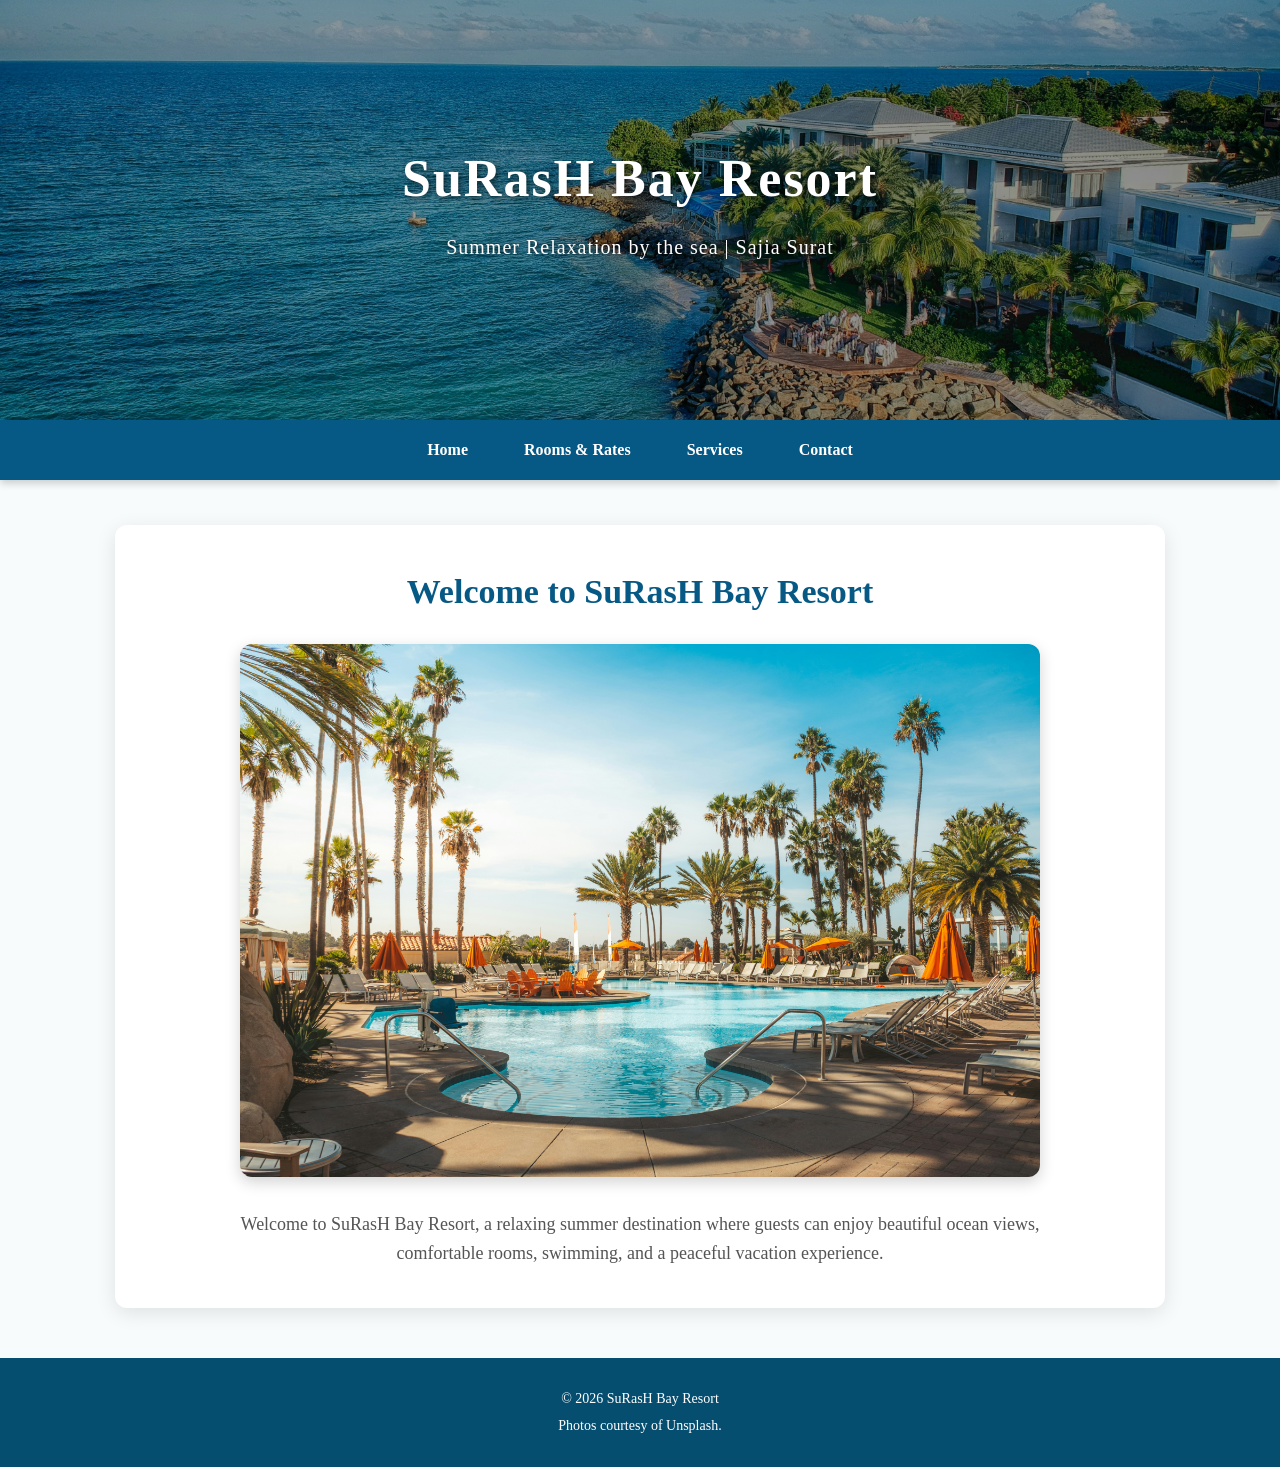
<file: index.html>
<!DOCTYPE html>
<html lang="en">
   
<head>
    <meta charset="UTF-8">
    <meta name="viewport" content="width=device-width,initial-scale=1.0">
    <title>SuRasH Bay Resort | Home</title>
    <link rel="stylesheet" href="CSS/style.css">
</head>

<body>

    <header>
        <h1>SuRasH Bay Resort</h1>
        <p>Summer Relaxation by the sea | Sajia Surat</p>
    </header>

    <nav>
        <ul>
            <li><a href="index.html">Home</a></li>
            <li><a href="rooms.html">Rooms &amp; Rates</a></li>
            <li><a href="services.html">Services</a></li>
            <li><a href="contact.html">Contact</a></li>  
        </ul>
    </nav>

    <main>

        <section>
            <h2>Welcome to SuRasH Bay Resort</h2>

            <img src="images/resort.jpg"
                 alt="Resort swimming pool surrounded by palm trees">

            <p>
                Welcome to SuRasH Bay Resort, a relaxing summer destination
                where guests can enjoy beautiful ocean views, comfortable rooms,
                swimming, and a peaceful vacation experience.
            </p>
        </section>

    </main>

    <footer>
        <p>&copy; 2026 SuRasH Bay Resort</p>
        <p>Photos courtesy of Unsplash.</p>

    </footer>

</body>

</html>
</file>
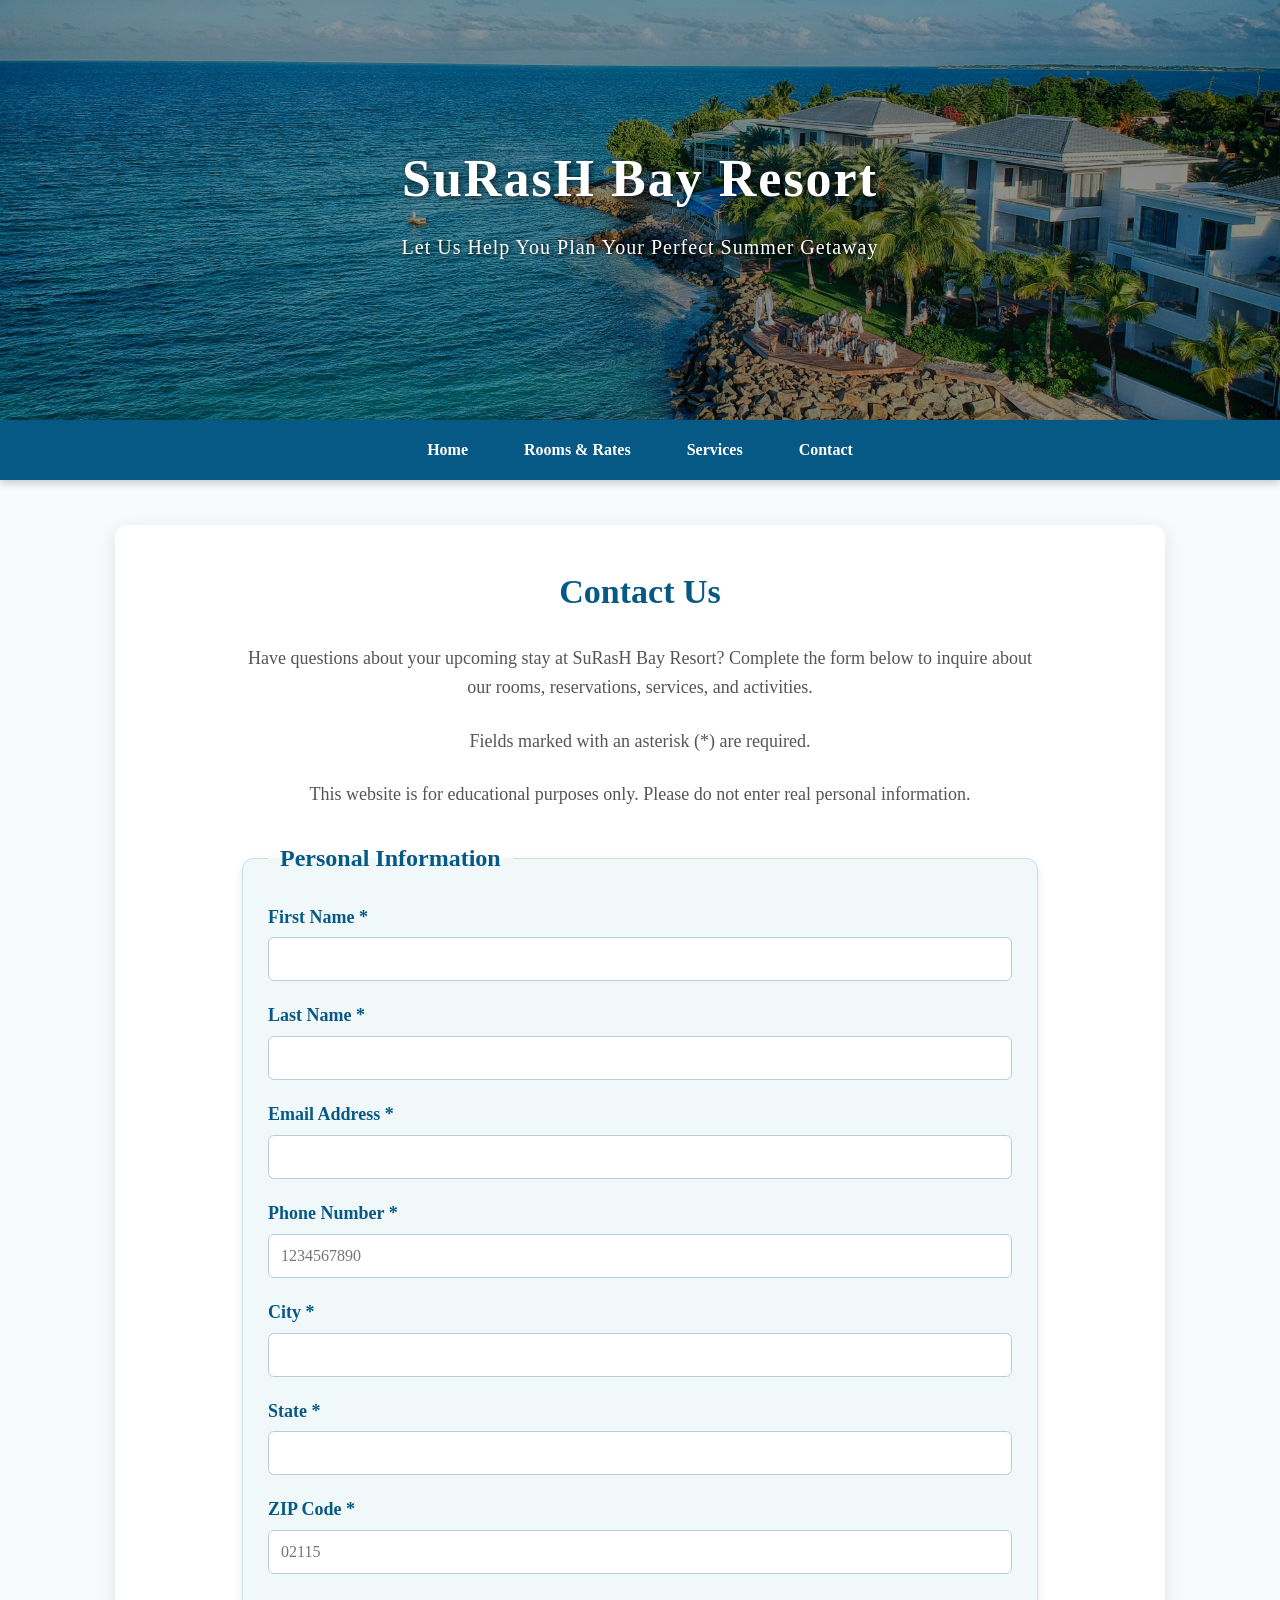
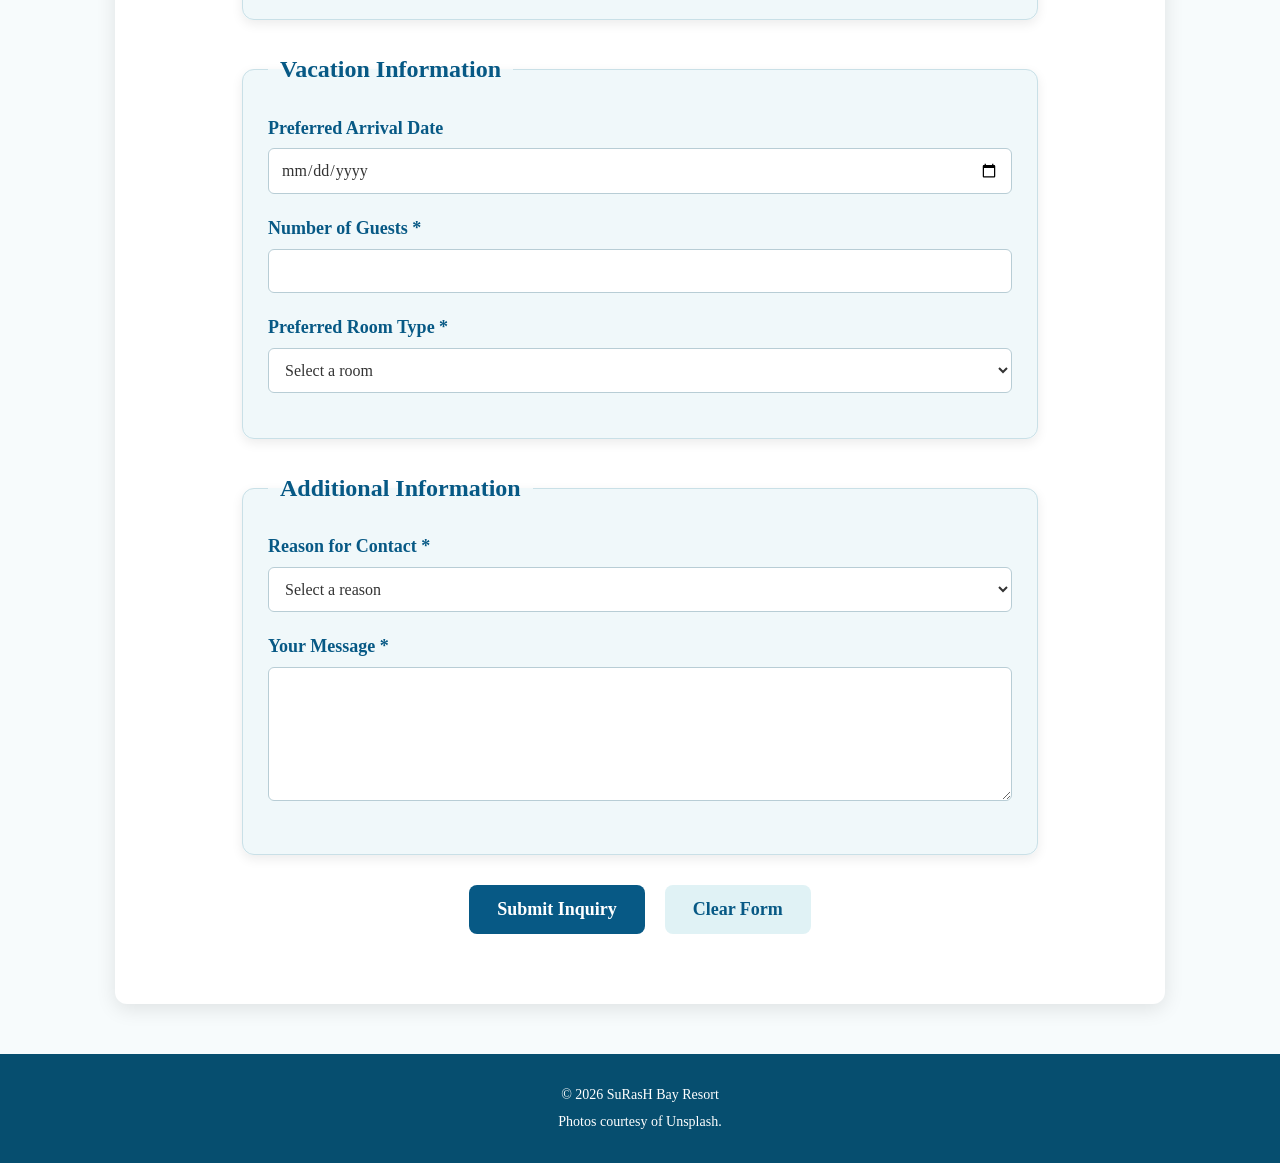
<file: contact.html>
<!DOCTYPE html>
<html lang="en">

<head>
    <meta charset="UTF-8">
    <meta name="viewport" content="width=device-width, initial-scale=1.0">
    <title>SuRasH Bay Resort | Contact</title>
    <link rel="stylesheet" href="CSS/style.css">
</head>

<body>

    <header>
        <h1>SuRasH Bay Resort</h1>
        <p>Let Us Help You Plan Your Perfect Summer Getaway</p>
    </header>

    <nav>
        <ul>
            <li><a href="index.html">Home</a></li>
            <li><a href="rooms.html">Rooms &amp; Rates</a></li>
            <li><a href="services.html">Services</a></li>
            <li><a href="contact.html">Contact</a></li>
        </ul>
    </nav>

    <main>

        <section>
            <h2>Contact Us</h2>

            <p>
                Have questions about your upcoming stay at SuRasH Bay Resort?
                Complete the form below to inquire about our rooms,
                reservations, services, and activities.
            </p>

            <p>Fields marked with an asterisk (*) are required.</p>

            <p>This website is for educational purposes only.
               Please do not enter real personal information.
            </p>

            <form id="contact-form" class="contact-form">

                <fieldset>
                    <legend>Personal Information</legend>

                    <label for="firstName">First Name *</label>
                    <input type="text" id="firstName"
                           name="firstName" required>

                    <label for="lastName">Last Name *</label>
                    <input type="text" id="lastName"
                           name="lastName" required>

                    <label for="email">Email Address *</label>
                    <input type="email" id="email"
                           name="email" required>

                    <label for="phone">Phone Number *</label>
                    <input type="tel" id="phone"
                           name="phone"
                           pattern="[0-9]{10}"
                           placeholder="1234567890"
                           title="Enter a 10-digit phone number without spaces or dashes"
                           required>

                    <label for="city">City *</label>
                    <input type="text" id="city"
                           name="city" required>

                    <label for="state">State *</label>
                    <input type="text" id="state"
                           name="state" required>

                    <label for="zip">ZIP Code *</label>
                    <input type="text" id="zip"
                           name="zip"
                           pattern="[0-9]{5}"
                           maxlength="5"
                           placeholder="02115"
                           title="Enter a valid 5-digit ZIP code"
                           required>

                </fieldset>

                <fieldset>
                    <legend>Vacation Information</legend>

                    <label for="arrival">Preferred Arrival Date</label>
                    <input type="date" id="arrival"
                           name="arrival">

                    <label for="guests">Number of Guests *</label>
                    <input type="number" id="guests"
                           name="guests" min="1" max="10" required>

                    <label for="room">Preferred Room Type *</label>
                    <select id="room" name="room" required>
                        <option value="">Select a room</option>
                        <option value="standard">Standard Room</option>
                        <option value="ocean">Ocean View Room</option>
                        <option value="family">Family Suite</option>
                        <option value="undecided">Not Sure Yet</option>
                    </select>

                </fieldset>

                <fieldset>
                    <legend>Additional Information</legend>

                    <label for="subject">Reason for Contact *</label>
                    <select id="subject" name="subject" required>
                        <option value="">Select a reason</option>
                        <option value="reservation">Reservation Inquiry</option>
                        <option value="rooms">Rooms and Rates</option>
                        <option value="services">Resort Services</option>
                        <option value="activities">Activities</option>
                        <option value="other">Other Questions</option>
                    </select>

                    <label for="message">Your Message *</label>
                    <textarea id="message" name="message"
                              rows="6" required></textarea>

                </fieldset>

                <div class="form-buttons">
                    <button type="submit">Submit Inquiry</button>
                    <button type="reset">Clear Form</button>
                </div>

                <p id="form-status" role="status"></p>

            </form>

        </section>

    </main>

    <footer>
        <p>&copy; 2026 SuRasH Bay Resort</p>
        <p>Photos courtesy of Unsplash.</p>
    </footer>

    <script src="JS/validation.js"></script>

</body>

</html>
</file>
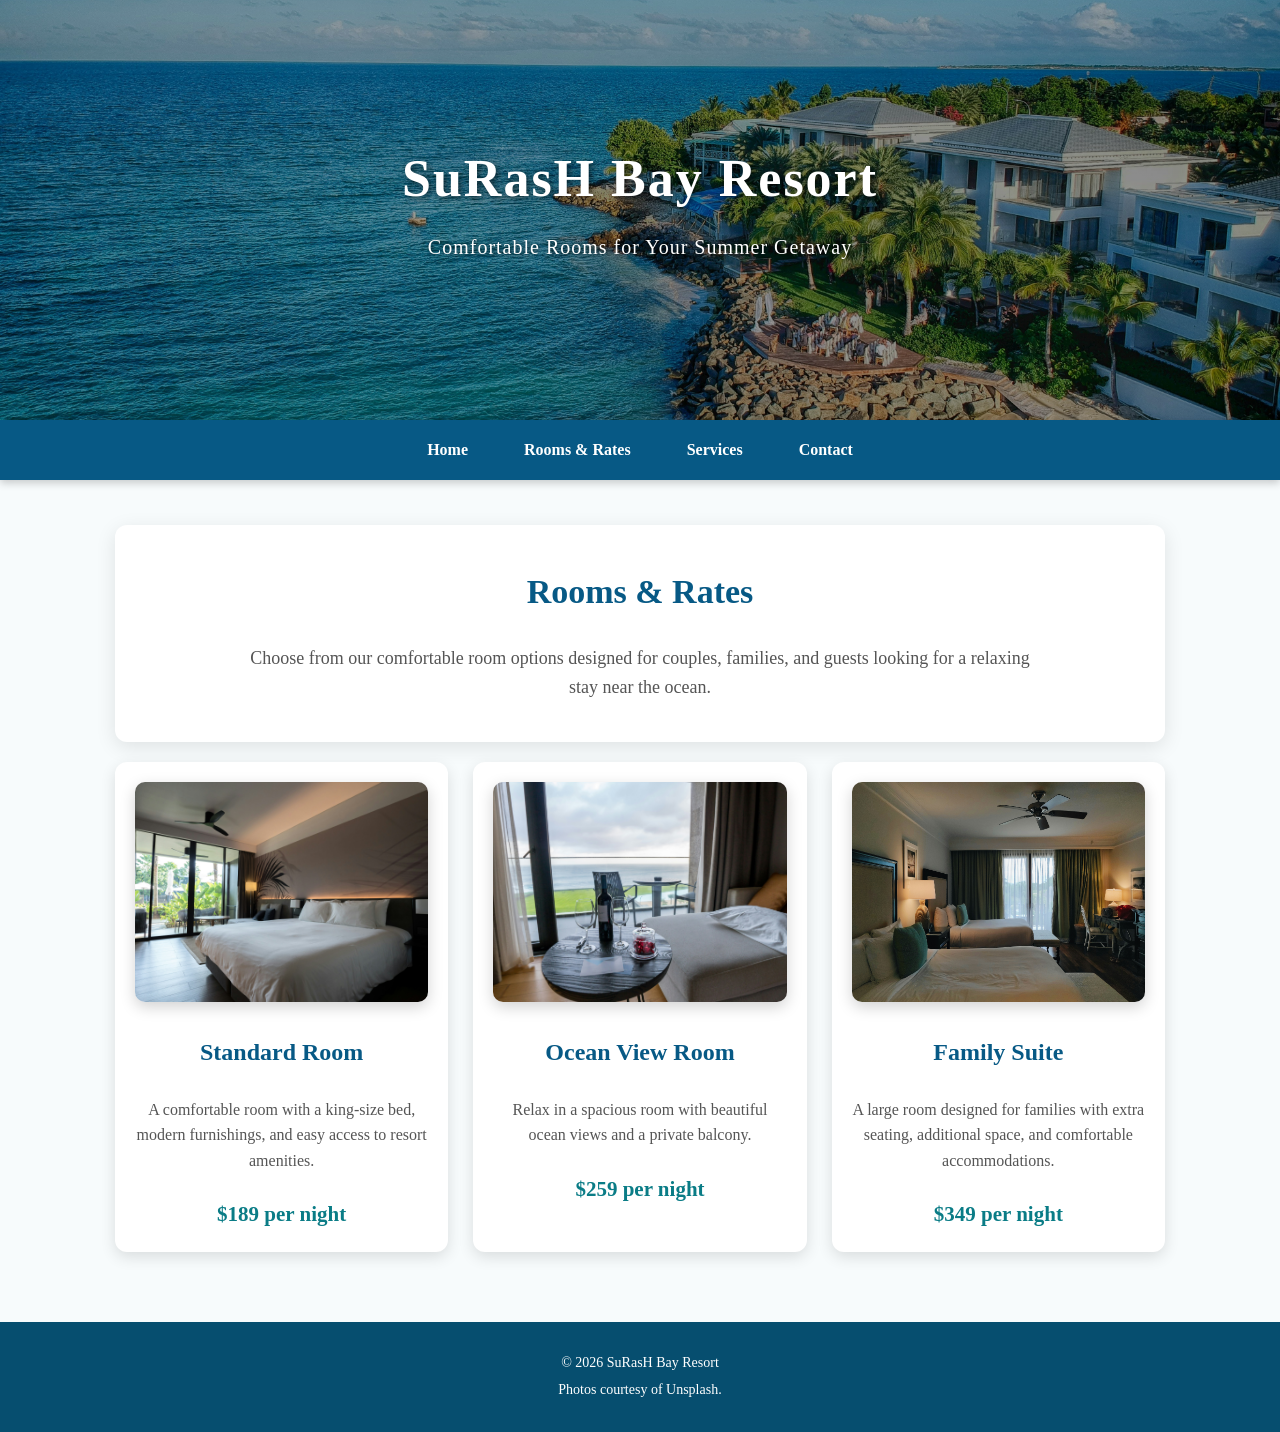
<file: rooms.html>
<!DOCTYPE html>
<html lang="en">

<head>
    <meta charset="UTF-8">
    <meta name="viewport" content="width=device-width, initial-scale=1.0">
    <title>SuRasH Bay Resort | Rooms & Rates</title>
    <link rel="stylesheet" href="CSS/style.css">
</head>

<body>
    
    <header>
        <h1>SuRasH Bay Resort</h1>
        <p>Comfortable Rooms for Your Summer Getaway</p>
    </header>

    <nav>
        <ul>
            <li><a href="index.html">Home</a></li>
            <li><a href="rooms.html">Rooms &amp; Rates</a></li>
            <li><a href="services.html">Services</a></li>
            <li><a href="contact.html">Contact</a></li>
        </ul>
    </nav>

    <main>

        <section>
            <h2>Rooms & Rates</h2>
            <p>
                Choose from our comfortable room options designed for couples,
                families, and guests looking for a relaxing stay near the ocean.
            </p>
        </section>

        <section class="room-container">

            <article class="room-card">
                <img src="images/standard-room.jpg"
                     alt="Standard room at SuRasH Bay Resort">
                
                
                <h3>Standard Room</h3>

                <p>
                    A comfortable room with a king-size bed, modern furnishings,
                    and easy access to resort amenities.
                </p>

                <p class="price">$189 per night</p>
                </article>

                <article class="room-card">
                    <img src="images/ocean-room.jpg"
                         alt="Ocean view room at SuRasH Bay Resort">

                    <h3>Ocean View Room</h3>

                    <p>
                        Relax in a spacious room with beautiful ocean views and
                        a private balcony.
                    </p>

                    <p class="price">$259 per night</p>
                </article>

                <article class="room-card">
                    <img src="images/family-suite.jpg"
                         alt="Family suite at SuRasH Bay Resort">

                    <h3>Family Suite</h3>

                    <p>
                        A large room designed for families with extra seating,
                        additional space, and comfortable accommodations.
                    </p>

                    <p class="price">$349 per night</p>
                </article>
            
                </section>

    </main>

    <footer>
        <p>&copy; 2026 SuRasH Bay Resort</p>
        <p>Photos courtesy of Unsplash.</p>
    </footer>
</body>
</html>
</file>
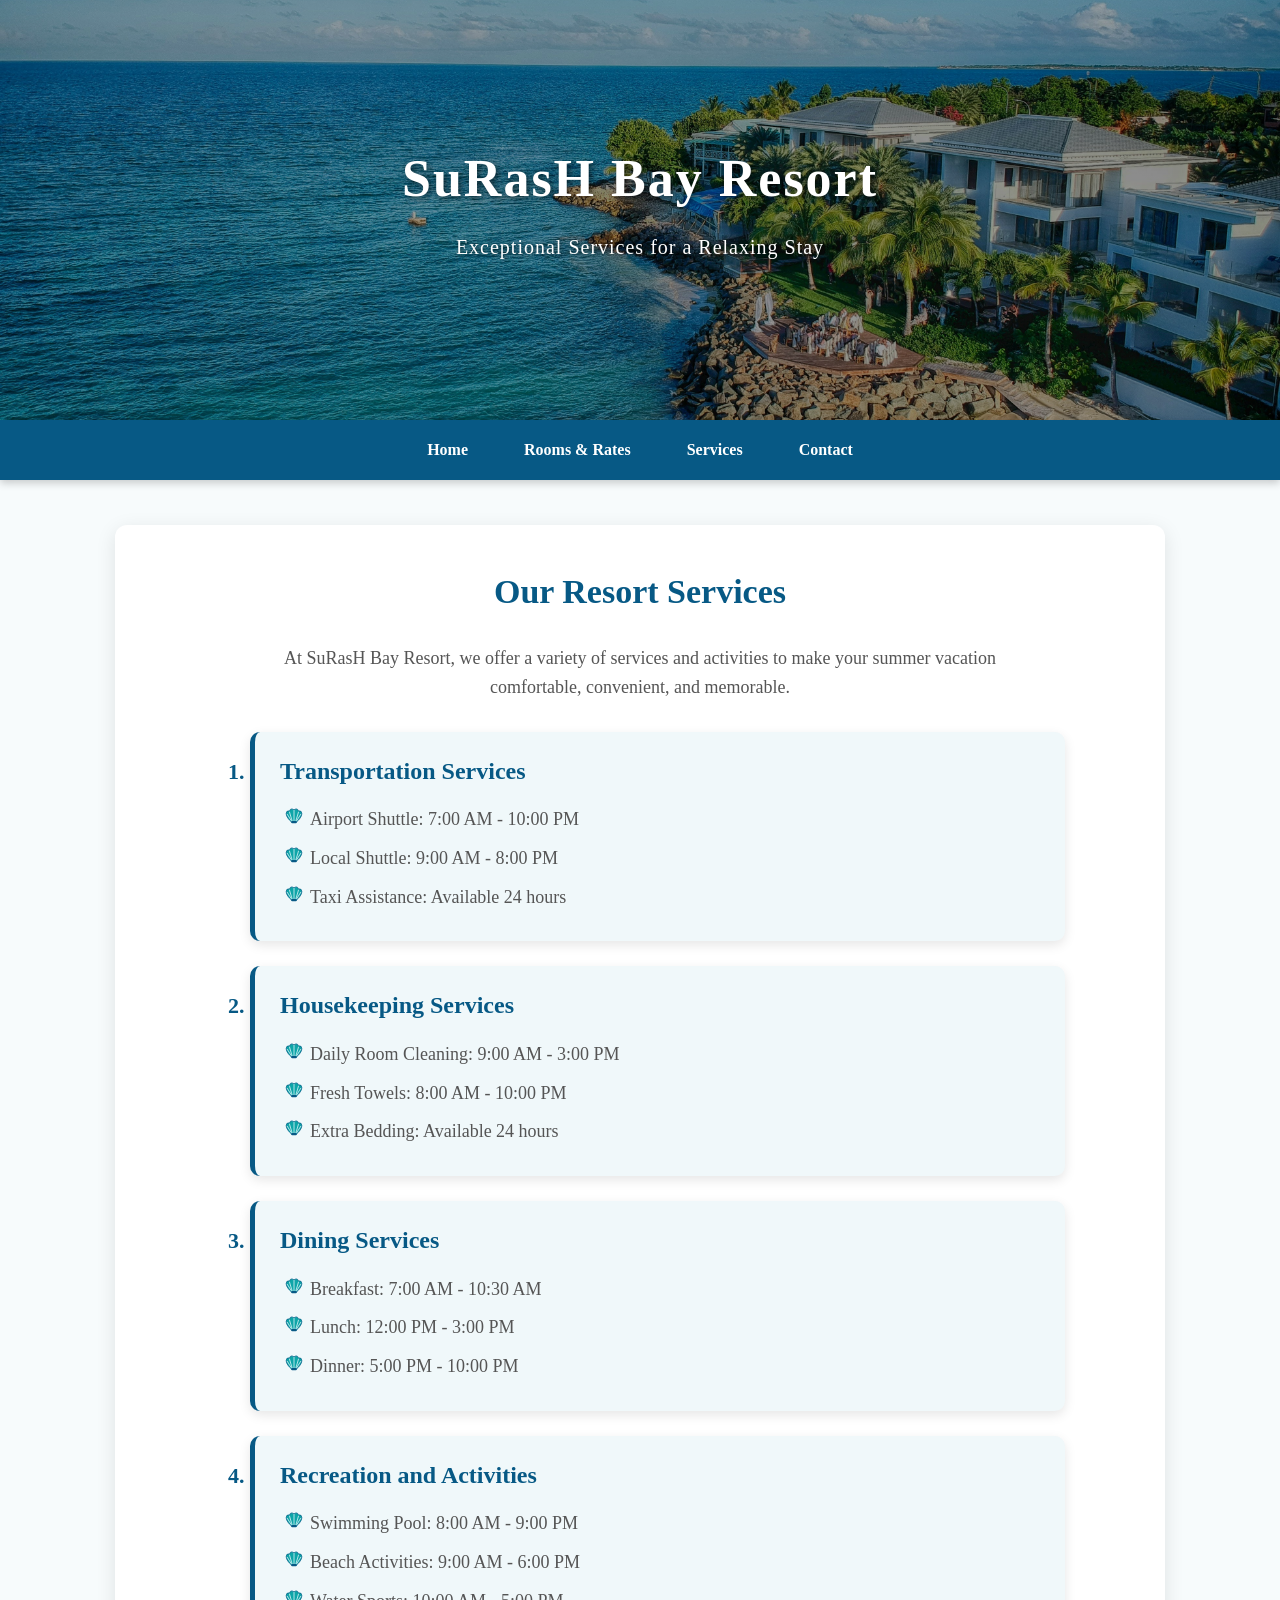
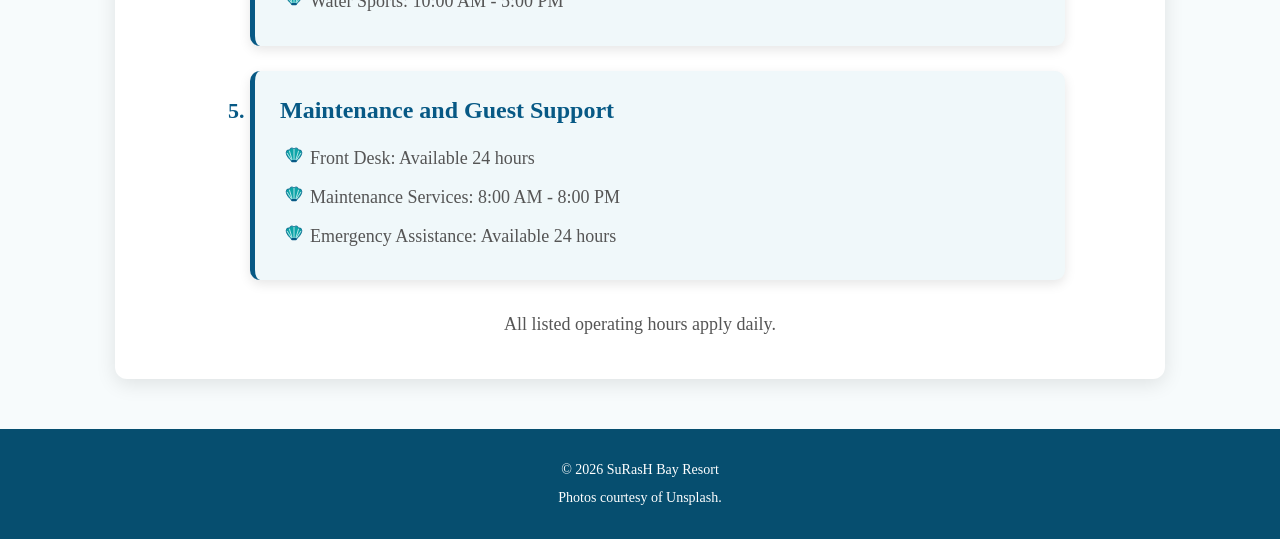
<file: services.html>
<!DOCTYPE html>
<html lang="en">

<head>
    <meta charset="UTF-8">
    <meta name="viewport" content="width=device-width, initial-scale=1.0">
    <title>SuRasH Bay Resort | Services</title>
    <link rel="stylesheet" href="CSS/style.css">
</head>

<body>

    <header>
        <h1>SuRasH Bay Resort</h1>
        <p>Exceptional Services for a Relaxing Stay</p>
    </header>

    <nav>
        <ul>
            <li><a href="index.html">Home</a></li>
            <li><a href="rooms.html">Rooms &amp; Rates</a></li>
            <li><a href="services.html">Services</a></li>
            <li><a href="contact.html">Contact</a></li>
        </ul>
    </nav>

    <main>

        <section>
            <h2>Our Resort Services</h2>

            <p>
                At SuRasH Bay Resort, we offer a variety of services
                and activities to make your summer vacation comfortable,
                convenient, and memorable.
            </p>

            <ol class="services-list">

                <li>
                    <h3>Transportation Services</h3>
                    <ul>
                        <li>Airport Shuttle: 7:00 AM - 10:00 PM</li>
                        <li>Local Shuttle: 9:00 AM - 8:00 PM</li>
                        <li>Taxi Assistance: Available 24 hours</li>
                    </ul>
                </li>

                <li>
                    <h3>Housekeeping Services</h3>
                    <ul>
                        <li>Daily Room Cleaning: 9:00 AM - 3:00 PM</li>
                        <li>Fresh Towels: 8:00 AM - 10:00 PM</li>
                        <li>Extra Bedding: Available 24 hours</li>
                    </ul>
                </li>

                <li>
                    <h3>Dining Services</h3>
                    <ul>
                        <li>Breakfast: 7:00 AM - 10:30 AM</li>
                        <li>Lunch: 12:00 PM - 3:00 PM</li>
                        <li>Dinner: 5:00 PM - 10:00 PM</li>
                    </ul>
                </li>

                <li>
                    <h3>Recreation and Activities</h3>
                    <ul>
                        <li>Swimming Pool: 8:00 AM - 9:00 PM</li>
                        <li>Beach Activities: 9:00 AM - 6:00 PM</li>
                        <li>Water Sports: 10:00 AM - 5:00 PM</li>
                    </ul>
                </li>

                <li>
                    <h3>Maintenance and Guest Support</h3>
                <ul>
                    <li>Front Desk: Available 24 hours</li>
                    <li>Maintenance Services: 8:00 AM - 8:00 PM</li>
                    <li>Emergency Assistance: Available 24 hours</li>
                </ul>
            </li>

         </ol>

         <p>All listed operating hours apply daily.</p>

        </section>

    </main>

    <footer>
        <p>&copy; 2026 SuRasH Bay Resort</p>
        <p>Photos courtesy of Unsplash.</p>
    </footer>
    
</body>

</html>
</file>
<file: CSS/style.css>
/* General page style */
* {
    box-sizing: border-box;
}

body {
    margin: 0;
    font-family: "Times New Roman", Times, serif;
    background-color: #f7fbfc;
    color: #333333;
    line-height: 1.6;
}

/* Header banner */
header {
    height: 420px;
    background-image: 
        linear-gradient(
            rgba(0, 0, 0, 0.35),
            rgba(0, 0, 0, 0.35)
        ),
        url("../images/banner.jpg");

    background-size: cover;
    background-position: center;

    display: flex;
    flex-direction: column;
    justify-content: center;
    align-items: center;

    text-align: center;
    color: white;
    padding: 20px;
}

header h1 {
    font-size: 52px;
    margin: 0;
    letter-spacing: 2px;
    text-shadow: 2px 2px 6px rgba(0, 0, 0, 0.6);
}

header p {
    font-size: 20px;
    margin-top: 10px;
    letter-spacing: 1px;
    text-shadow: 1px 1px 4px rgba(0, 0, 0, 0.7);
}

/* Navigation */
nav {
    background-color: #075985;
    box-shadow: 0 3px 8px rgba(0, 0, 0, 0.2);
}

nav ul {
    list-style-type: none;
    margin: 0;
    padding: 0;
    display: flex;
    justify-content: center;
}

nav li {
    margin: 0;
}

nav a {
    display: block;
    color: white;
    text-decoration: none;
    padding: 17px 28px;
    font-size: 16px;
    font-weight: bold;

    transition: background-color 0.3s,
                color 0.3s,
                transform 0.3s;
}

nav a:hover {
    background-color: #0ea5a8;
    color: white;
    transform: scale(1.05);
}

/* Main Content */
main {
    max-width: 1100px;
    margin: 45px auto;
    padding: 0 25px;
}

section {
    background-color: white;
    text-align: center;
    padding: 40px;
    border-radius: 12px;
    box-shadow: 0 5px 20px rgba(0, 0, 0, 0.10);
}

section h2 {
    color: #075985;
    font-size: 34px;
    margin: 0;
    margin-bottom: 25px;
}

/* Resort image */
section img {
    width: 100%;
    max-width: 800px;
    height: auto;
    border-radius: 12px;
    box-shadow: 0 5px 15px rgba(0, 0, 0, 0.18);
    transition: transform 0.3s;
}

section img:hover {
    transform: scale(1.02);
}

/* Welcome paragraph */
section p {
    max-width: 800px;
    margin: 25px auto 0;
    font-size: 18px;
    color: #555555;
}

/* Footer */
footer {
    background-color: #064e6f;
    color: white;
    text-align: center;
    padding: 25px 15px;
    margin-top: 50px;
}

footer p {
    margin: 5px;
    font-size: 14px;
}

/* Rooms and Rates */

.room-container {
    display: flex;
    gap: 25px;
    justify-content: center;
    align-items: stretch;
    background-color: transparent;
    box-shadow: none;
    padding: 20px 0;
}

.room-card {
    flex: 1;
    background-color: white;
    padding: 20px;
    border-radius: 12px;
    box-shadow: 0 5px 15px rgba(0, 0, 0, 0.12);
    text-align: center;
}

.room-card img {
    width: 100%;
    height: 220px;
    object-fit: cover;
    border-radius: 10px;
}

.room-card h3 {
    color: #075985;
    font-size: 24px;
    margin-bottom: 10px;
}

.room-card p {
    font-size: 16px;
}

.price {
    color: #0a7c86;
    font-size: 21px !important;
    font-weight: bold;
}

/* Resort services */
.services-list {
    max-width: 850px;
    margin: 30px auto;
    padding-left: 35px;
    text-align: left;
}

.services-list > li {
    background-color: #f0f8fa;
    margin-bottom: 25px;
    padding: 20px 25px;
    border-left: 5px solid #075985;
    border-radius: 10px;
    box-shadow: 0 4px 12px rgba(0, 0, 0, 0.10);
    transition: background-color 0.3s;
}

.services-list > li:hover {
    background-color: #e0f2f5;
}

.services-list > li::marker {
    color: #075985;
    font-size: 22px;
    font-weight: bold;
}

.services-list h3 {
    color: #075985;
    font-size: 24px;
    margin-top: 0;
    margin-bottom: 15px;
}

.services-list ul {
    list-style-type: circle;
    list-style-image: url("../images/shell.svg");
    padding-left: 30px;
}

.services-list ul li {
    font-size: 18px;
    margin-bottom: 10px;
    color: #555555;
}

.services-list ul li::marker {
    color: #0ea5a8;
}

/* Contact form */
.contact-form {
    max-width: 800px;
    margin: 30px auto;
    text-align: left;
}

.contact-form fieldset {
    background-color: #f0f8fa;
    border: 1px solid #c9e0e7;
    border-radius: 12px;
    padding: 25px;
    margin-bottom: 30px;
    min-width: 0;
    box-shadow: 0 4px 12px rgba(0, 0, 0, 0.08);
}

.contact-form legend {
    color: #075985;
    font-size: 24px;
    font-weight: bold;
    padding: 0 12px;
}

.contact-form label {
    display: block;
    font-size: 18px;
    font-weight: bold;
    color: #075985;
    margin-bottom: 6px;
}

.contact-form input,
.contact-form select,
.contact-form textarea {
    width: 100%;
    padding: 12px;
    margin-bottom: 20px;
    border: 1px solid #b8cdd5;
    border-radius: 6px;
    background-color: white;
    font-family: inherit;
    font-size: 16px;
    color: #333333;
}

/* Input focus effect */
.contact-form input:focus,
.contact-form select:focus,
.contact-form textarea:focus {
    outline: 2px solid #0ea5a8;
    border-color: #0ea5a8;
    box-shadow: 0 0 6px rgba(14, 165, 168, 0.2);
}

.contact-form textarea {
    resize: vertical;
}

/* Form buttons */
.form-buttons {
    display: flex;
    justify-content: center;
    gap: 20px;
}

.form-buttons button {
    background-color: #075985;
    color: white;
    padding: 14px 28px;
    border: none;
    border-radius: 8px;
    font-family: inherit;
    font-size: 18px;
    font-weight: bold;
    cursor: pointer;
    transition: background-color 0.3s;
}

.form-buttons button:hover {
    background-color: #0a7c86;
}

.form-buttons button[type="reset"] {
    background-color: #e0f2f5;
    color: #075985;
}

.form-buttons button[type="reset"]:hover {
    background-color: #c9e5eb;
}

/* Form confirmation message */
#form-status {
    color: #16794a;
    font-size: 18px;
    font-weight: bold;
    text-align: center;
    margin-top: 20px;
}


/* Responsive design */
@media screen and (max-width: 768px) {

    header {
        height: 300px;
    }

    header h1 {
        font-size: 36px;
    }

    header p {
        font-size: 17px;
    }

    nav ul {
        flex-direction: column;
        text-align: center;
    }

    nav a {
        padding: 13px;
        border-bottom: 1px solid rgba(255, 255, 255, 0.15);
    }

    main {
        margin: 25px auto;
        padding: 0 15px;
    }

    section {
        padding: 25px 15px;
    }

    section h2 {
        font-size: 27px;
    }

    section p {
        font-size: 16px;
    }

    .room-container {
        flex-direction: column;
    }

    .room-card {
        width: 100%;
    }

    .services-list {
        padding-left: 25px;
    }

    .services-list > li {
        padding: 15px;
    }

    .services-list h3 {
        font-size: 21px;
    }

    .services-list ul li {
        font-size: 16px;
    }

    .contact-form fieldset {
        padding: 15px;
    }

    .contact-form legend {
        font-size: 21px;
    }

    .contact-form label {
        font-size: 16px;
    }

    .form-buttons {
        flex-direction: column;
        gap: 12px;
    }

    .form-buttons button {
        width: 100%;
    }

}
</file>
